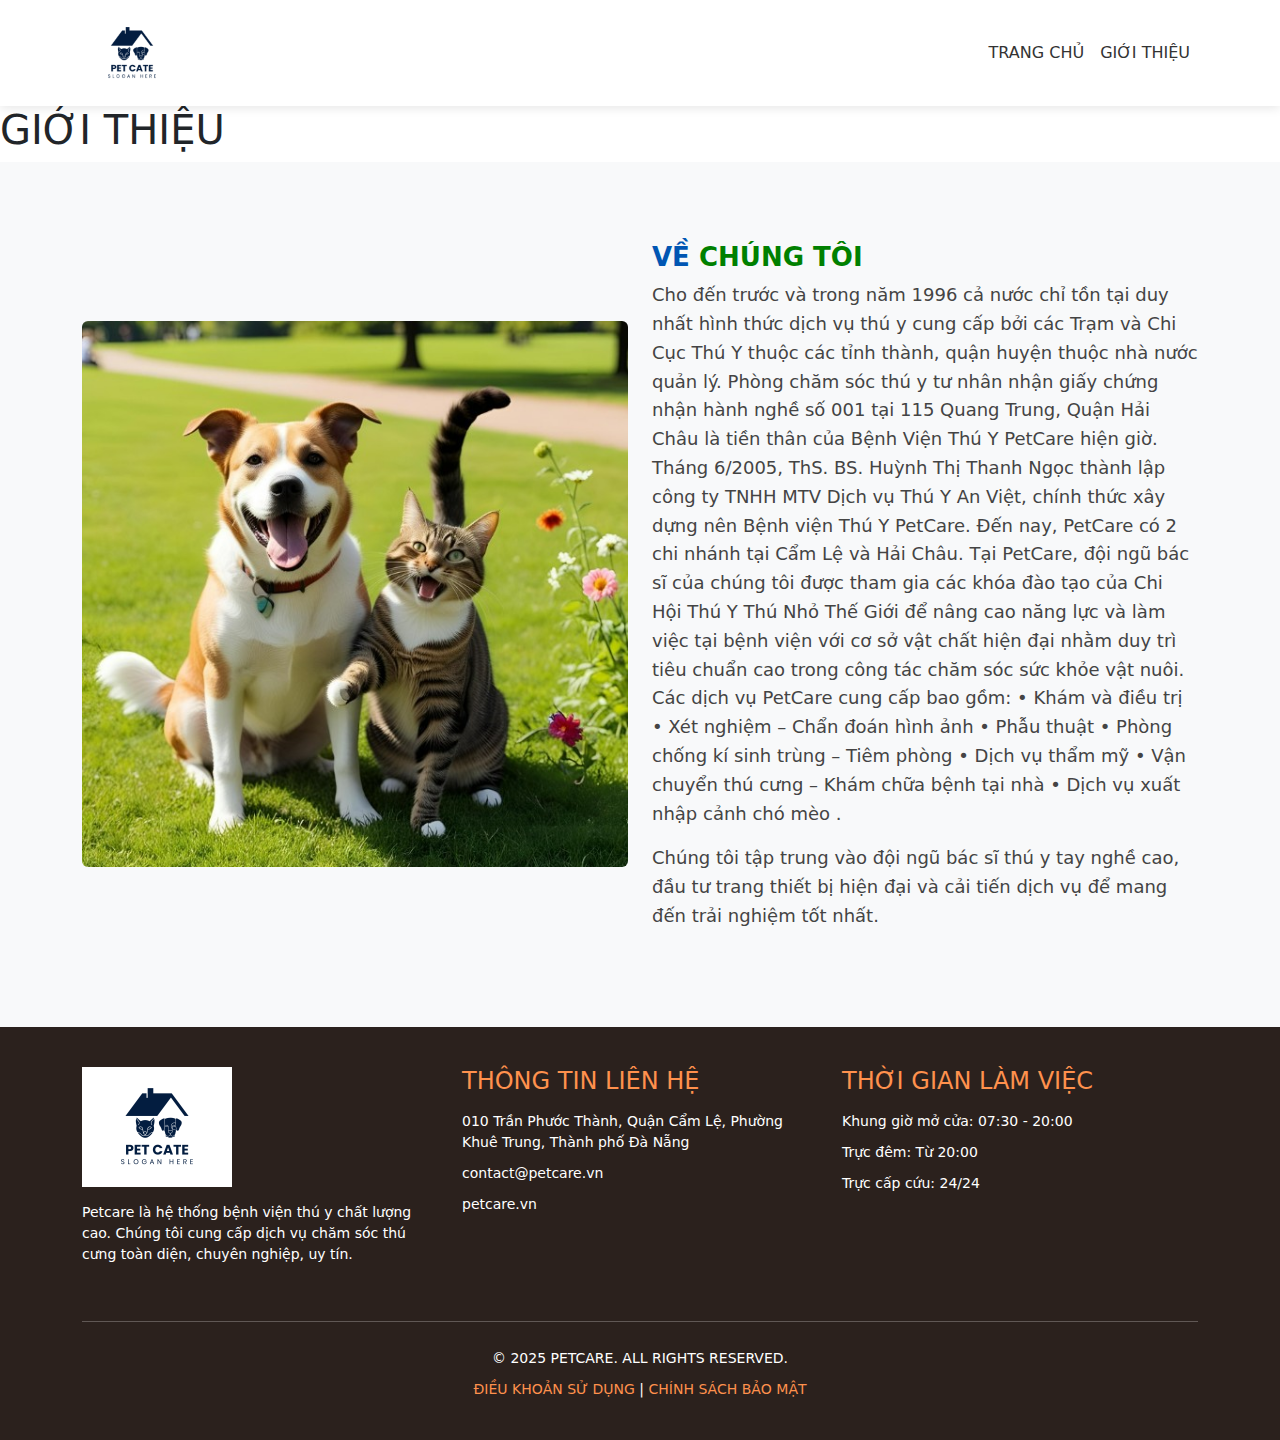
<file: about.html>
<!DOCTYPE html>
<html lang="vi">
<head>
    <meta charset="UTF-8">
    <meta name="viewport" content="width=device-width, initial-scale=1.0">
    <title>Giới Thiệu - TropicPet</title>
    <link rel="stylesheet" href="styles.css">
    <link rel="stylesheet" href="https://cdn.jsdelivr.net/npm/bootstrap@5.3.0/dist/css/bootstrap.min.css">
</head>
<body>

    <!-- Thanh điều hướng -->
    <nav class="navbar navbar-expand-lg main-nav">
        <div class="container">
            <a class="navbar-brand" href="index.html">
                <img src="img/logo.jpg" alt="TropicPet" class="logo">
            </a>
            <button class="navbar-toggler" type="button" data-bs-toggle="collapse" data-bs-target="#navbarNav">
                <span class="navbar-toggler-icon"></span>
            </button>
            <div class="collapse navbar-collapse" id="navbarNav">
                <ul class="navbar-nav ms-auto">
                    <li class="nav-item"><a class="nav-link" href="index.html">TRANG CHỦ</a></li>
                    <li class="nav-item"><a class="nav-link active" href="about.html">GIỚI THIỆU</a></li>
                    
                    
                </ul>
            </div>
        </div>
    </nav>

    <!-- Banner -->
    <header class="about-banner">
        <h1>GIỚI THIỆU</h1>
    </header>

    <!-- GIỚI THIỆU -->
    <section class="about-section">
        <div class="container">
            <div class="row align-items-center">
                <!-- Hình ảnh -->
                <div class="col-lg-6">
                    <img src="img/gt1.jpg" alt="Giới thiệu Petcare" class="img-fluid rounded">
                </div>
                <!-- Nội dung văn bản -->
                <div class="col-lg-6">
                    <h2 class="about-title">VỀ <span class="highlight">CHÚNG TÔI</span></h2>
                    <p class="about-text">
                        Cho đến trước và trong năm 1996 cả nước chỉ tồn tại duy nhất hình thức dịch vụ thú y cung cấp bởi các Trạm và Chi Cục Thú Y thuộc các tỉnh thành, quận huyện thuộc nhà nước quản lý. Phòng chăm sóc thú y tư nhân nhận giấy chứng nhận hành nghề số 001 tại 115 Quang Trung, Quận Hải Châu là tiền thân của Bệnh Viện Thú Y PetCare hiện giờ.

                        Tháng 6/2005, ThS. BS. Huỳnh Thị Thanh Ngọc thành lập công ty TNHH MTV Dịch vụ Thú Y An Việt, chính thức xây dựng nên Bệnh viện Thú Y PetCare. Đến nay, PetCare có 2 chi nhánh tại Cẩm Lệ và Hải Châu.
                        
                        Tại PetCare, đội ngũ bác sĩ của chúng tôi được tham gia các khóa đào tạo của Chi Hội Thú Y Thú Nhỏ Thế Giới để nâng cao năng lực và làm việc tại bệnh viện với cơ sở vật chất hiện đại nhằm duy trì tiêu chuẩn cao trong công tác chăm sóc sức khỏe vật nuôi.
                        Các dịch vụ PetCare cung cấp bao gồm:

                        
•    Khám và điều trị
•    Xét nghiệm – Chẩn đoán hình ảnh
•    Phẫu thuật
•    Phòng chống kí sinh trùng – Tiêm phòng
•    Dịch vụ thẩm mỹ
•    Vận chuyển thú cưng – Khám chữa bệnh tại nhà
•    Dịch vụ xuất nhập cảnh chó mèo <strong></strong>.
                    </p>
                    <p class="about-text">
                        Chúng tôi tập trung vào đội ngũ bác sĩ thú y tay nghề cao, đầu tư trang thiết bị hiện đại và cải tiến dịch vụ để mang đến trải nghiệm tốt nhất.
                    </p>
                </div>
            </div>
        </div>
    </section>

    <!-- Footer -->
<footer class="footer">
    <div class="container">
        <div class="row">
            <!-- Logo & Giới thiệu -->
            <div class="col-md-4">
                <img src="img/logo.jpg" alt="Petcare Logo" class="footer-logo">
                <p>Petcare là hệ thống bệnh viện thú y chất lượng cao. Chúng tôi cung cấp dịch vụ chăm sóc thú cưng toàn diện, chuyên nghiệp, uy tín.</p>
                <div class="social-icons">
                    <a href="#"><i class="fab fa-facebook"></i></a>
                    <a href="#"><i class="fab fa-instagram"></i></a>
                    <a href="#"><i class="fab fa-tiktok"></i></a>
                    <a href="#"><i class="fab fa-youtube"></i></a>
                </div>
            </div>

            <!-- Thông tin liên hệ -->
            <div class="col-md-4">
                <h4>THÔNG TIN LIÊN HỆ</h4>
                <p><i class="fas fa-map-marker-alt"></i> 010 Trần Phước Thành, Quận Cẩm Lệ, Phường Khuê Trung, Thành phố Đà Nẵng</p>
                <p><i class="fas fa-envelope"></i> contact@petcare.vn</p>
                <p><i class="fas fa-globe"></i> petcare.vn</p>
            </div>

            <!-- Thời gian làm việc -->
            <div class="col-md-4">
                <h4>THỜI GIAN LÀM VIỆC</h4>
                <p><i class="fas fa-clock"></i> Khung giờ mở cửa: 07:30 - 20:00</p>
                <p><i class="fas fa-moon"></i> Trực đêm: Từ 20:00</p>
                <p><i class="fas fa-ambulance"></i> Trực cấp cứu: 24/24</p>
            </div>
        </div>

        <hr>
        
        <div class="footer-bottom text-center">
            <p>© 2025 PETCARE. ALL RIGHTS RESERVED.</p>
            <a href="#">ĐIỀU KHOẢN SỬ DỤNG</a> | <a href="#">CHÍNH SÁCH BẢO MẬT</a>
        </div>
    </div>
</footer>

</body>
</html>
</file>
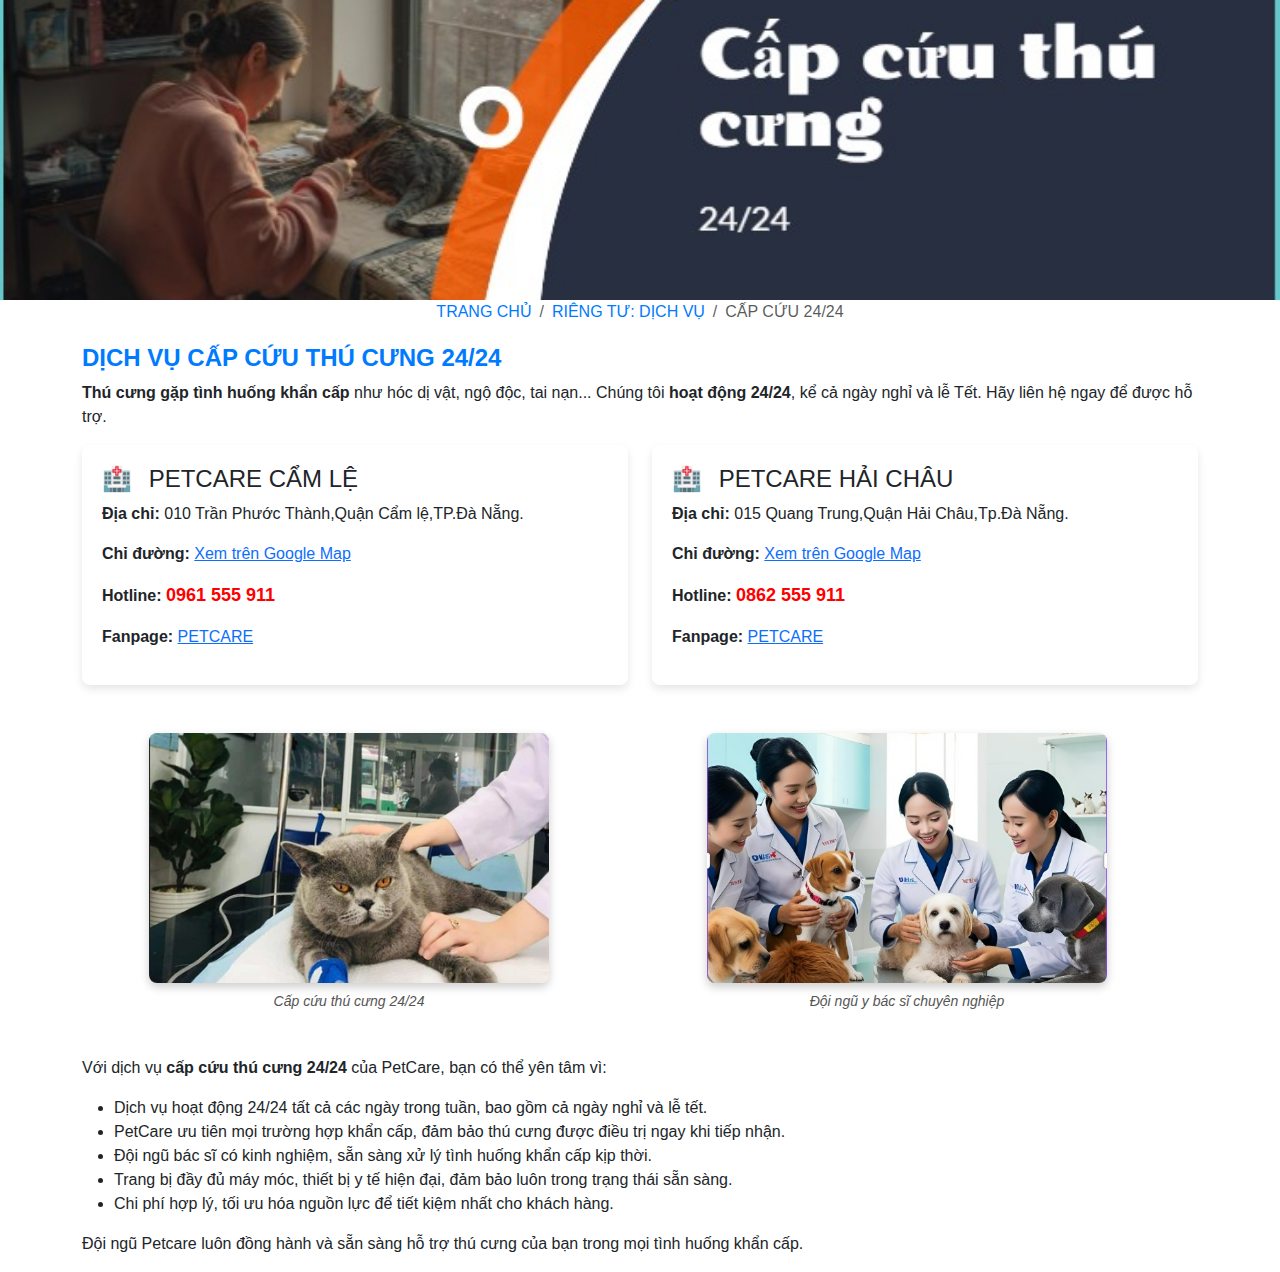
<file: capcuu.html>
<!DOCTYPE html>
<html lang="vi">
<head>
    <meta charset="UTF-8">
    <meta name="viewport" content="width=device-width, initial-scale=1.0">
    <title>Dịch Vụ Cấp Cứu Thú Cưng 24/24</title>
    <link href="https://cdn.jsdelivr.net/npm/bootstrap@5.3.0/dist/css/bootstrap.min.css" rel="stylesheet">
    <style>
        body {
            font-family: Arial, sans-serif;
        }
        .banner {
            position: relative;
            background: url('img/banner/banner3.jpg') no-repeat center center/cover; position: relative; height: 300px;
            background-size: cover;
            color: white;
            text-align: center;
            padding: 50px 0;
            font-size: 28px;
            font-weight: bold;        
            image-rendering: crisp-edges; 
        }
        .breadcrumb {
            background: none;
            text-align: center;
            justify-content: center;
        }
        .breadcrumb a {
            text-decoration: none;
            color: #007bff;
        }
        .section-title {
            color: #007bff;
            font-size: 24px;
            font-weight: bold;
            margin-top: 20px;
        }
        .info-box {
            background: white;
            padding: 20px;
            border-radius: 8px;
            box-shadow: 0px 4px 8px rgba(0, 0, 0, 0.1);
        }
        .icon {
            font-size: 24px;
            color: green;
            margin-right: 10px;
        }
        .hotline {
            color: red;
            font-size: 18px;
            font-weight: bold;
        }
        .image-box {
    text-align: center;
    margin-bottom: 20px;
}

.image-box {
    text-align: center;
    margin-bottom: 20px;
}

.image-box img {
    width: 80%; /* Thu nhỏ ảnh xuống còn 80% chiều rộng khung cha */
    max-width: 400px; /* Đảm bảo ảnh không vượt quá 400px */
    height: 250px; /* Giữ chiều cao cố định để hai ảnh bằng nhau */
    object-fit: cover; /* Cắt ảnh để không bị méo */
    border-radius: 8px; /* Bo góc ảnh */
    box-shadow: 0px 4px 10px rgba(0, 0, 0, 0.2); /* Hiệu ứng bóng */
    transition: transform 0.3s ease-in-out; /* Hiệu ứng phóng to khi hover */
}

.image-box img:hover {
    transform: scale(1.05); /* Khi di chuột vào ảnh sẽ phóng to nhẹ */
}

.image-caption {
    text-align: center;
    font-style: italic;
    margin-top: 8px;
    color: #555;
    font-size: 14px;
}

    </style>
</head>
<body>
    <!-- Banner -->
    <div class="banner">      
    </div>
    <!-- Breadcrumb -->
    <div class="container">
        <nav aria-label="breadcrumb">
            <ol class="breadcrumb">
                <li class="breadcrumb-item"><a href="index.html">TRANG CHỦ</a></li>
                <li class="breadcrumb-item"><a href="#">RIÊNG TƯ: DỊCH VỤ</a></li>
                <li class="breadcrumb-item active" aria-current="page">CẤP CỨU 24/24</li>
            </ol>
        </nav>
    </div>

    <!-- Nội dung chính -->
    <div class="container">
        <h2 class="section-title">DỊCH VỤ CẤP CỨU THÚ CƯNG 24/24</h2>
        <p><strong>Thú cưng gặp tình huống khẩn cấp</strong> như hóc dị vật, ngộ độc, tai nạn... Chúng tôi <strong>hoạt động 24/24</strong>, kể cả ngày nghỉ và lễ Tết. Hãy liên hệ ngay để được hỗ trợ.</p>

        <div class="row">
            <div class="col-md-6">
                <div class="info-box">
                    <h4><span class="icon">🏥</span> PETCARE CẨM LỆ</h4>
                    <p><strong>Địa chỉ:</strong> 010 Trần Phước Thành,Quận Cẩm lệ,TP.Đà Nẵng.</p>
                    <p><strong>Chỉ đường:</strong> <a href="#">Xem trên Google Map</a></p>
                    <p><strong>Hotline:</strong> <span class="hotline">0961 555 911</span></p>
                    <p><strong>Fanpage:</strong> <a href="#">PETCARE</a></p>
                </div>
            </div>

            <div class="col-md-6">
                <div class="info-box">
                    <h4><span class="icon">🏥</span> PETCARE HẢI CHÂU</h4>
                    <p><strong>Địa chỉ:</strong> 015 Quang Trung,Quận Hải Châu,Tp.Đà Nẵng.</p>
                    <p><strong>Chỉ đường:</strong> <a href="#">Xem trên Google Map</a></p>
                    <p><strong>Hotline:</strong> <span class="hotline">0862 555 911</span></p>
                    <p><strong>Fanpage:</strong> <a href="#">PETCARE</a></p>
                </div>
            </div>
        
          <!-- Thêm phần hình ảnh & mô tả -->
        <div class="row mt-5">
            <div class="col-md-6">
                <div class="image-box">
                    <img src="img/capcuu4.jpg" alt="Cấp cứu thú cưng">
                    <p class="image-caption">Cấp cứu thú cưng 24/24</p>
                </div>
            </div>
            <div class="col-md-6">
                <div class="image-box">
                    <img src="img/capcuu2.jpg" alt="Đội ngũ bác sĩ chuyên nghiệp">
                    <p class="image-caption">Đội ngũ y bác sĩ chuyên nghiệp</p>
                </div>
            </div>
        </div>

        <!-- Danh sách tính năng -->
        <div class="mt-4">
            <p>Với dịch vụ <strong>cấp cứu thú cưng 24/24</strong> của PetCare, bạn có thể yên tâm vì:</p>
            <ul class="feature-list">
                <li>Dịch vụ hoạt động 24/24 tất cả các ngày trong tuần, bao gồm cả ngày nghỉ và lễ tết.</li>
                <li>PetCare ưu tiên mọi trường hợp khẩn cấp, đảm bảo thú cưng được điều trị ngay khi tiếp nhận.</li>
                <li>Đội ngũ bác sĩ có kinh nghiệm, sẵn sàng xử lý tình huống khẩn cấp kịp thời.</li>
                <li>Trang bị đầy đủ máy móc, thiết bị y tế hiện đại, đảm bảo luôn trong trạng thái sẵn sàng.</li>
                <li>Chi phí hợp lý, tối ưu hóa nguồn lực để tiết kiệm nhất cho khách hàng.</li>
            </ul>
            <p>Đội ngũ Petcare luôn đồng hành và sẵn sàng hỗ trợ thú cưng của bạn trong mọi tình huống khẩn cấp.</p>
        </div>

    </div>   
        </div>
    </div>

</body>
</html>
</file>
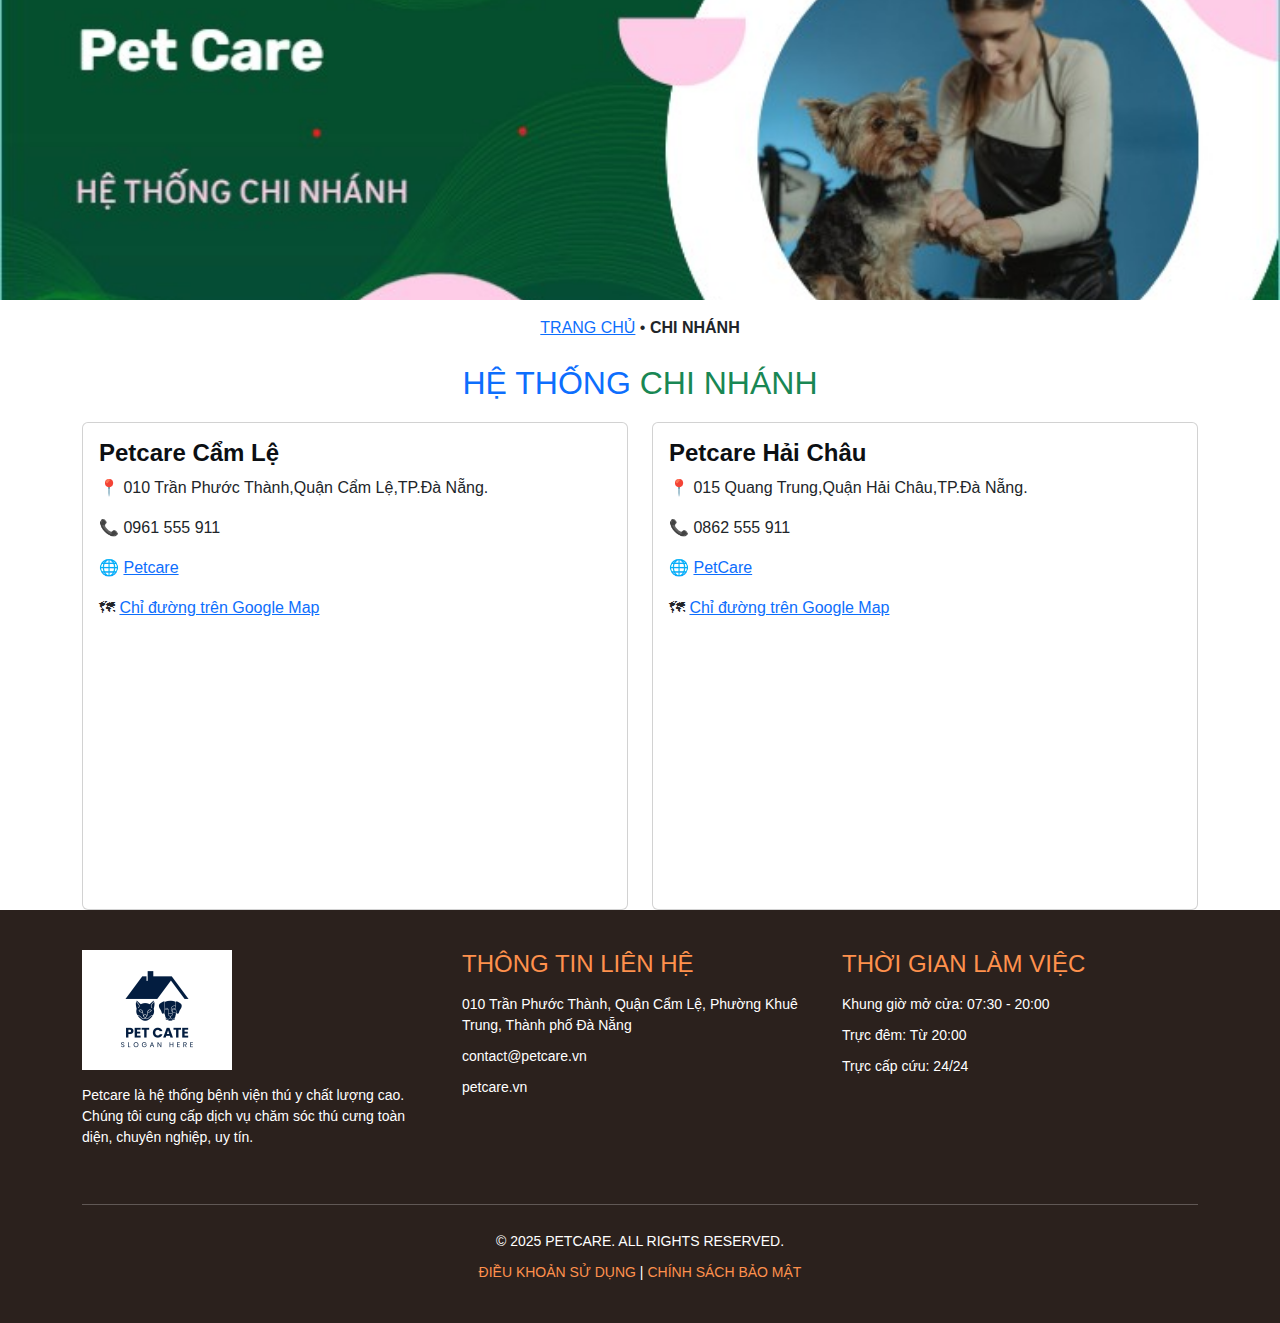
<file: ChiNhanh.html>
<!DOCTYPE html>
<html lang="vi">
<head>
    <meta charset="UTF-8">
    <meta name="viewport" content="width=device-width, initial-scale=1.0">
    <title>Chi Nhánh - Hệ Thống Thú Y</title>
    <link rel="stylesheet" href="https://cdn.jsdelivr.net/npm/bootstrap@5.3.0/dist/css/bootstrap.min.css">
    <link rel="stylesheet" href="styles.css"> 
    <style>
        body {
            font-family: Arial, sans-serif;
        }
        .banner {
            background: url('img/banner/banner1.jpg') no-repeat center center/cover; position: relative; height: 300px;;
            color: white;
            text-align: center;
            padding: 50px 0;
            font-size: 30px;
            font-weight: bold;
            image-rendering: crisp-edges; 
        }
        .branch-title {
            font-size: 24px;
            font-weight: bold;
            color: #0c0f13;
        }
        .branch-container {
            margin-top: 20px;
        }
        .map-container {
            width: 100%;
            height: 250px;
        }
    </style>
</head>
<body>

    <!-- Banner -->
    <div class="banner">
    </div>

    <div class="container text-center mt-3">
        <a href="index.html">TRANG CHỦ</a> • <strong>CHI NHÁNH</strong>
    </div>

    <!-- Hệ thống chi nhánh -->
    <div class="container mt-4">
        <h2 class="text-primary text-center">HỆ THỐNG <span class="text-success">CHI NHÁNH</span></h2>

        <div class="row branch-container">
            <div class="col-md-6">
                <div class="card">
                    <div class="card-body">
                        <h3 class="branch-title"> Petcare Cẩm Lệ</h3>
                        <p>📍 010 Trần Phước Thành,Quận Cẩm Lệ,TP.Đà Nẵng.</p>
                        <p>📞 0961 555 911</p>
                        <p>🌐 <a href="index.html">Petcare </a></p>
                        <p>🗺 <a href="https://www.google.com/maps/search/?api=1&query=10+Trần+Phước+Thành,+Khuê+Trung,+Cẩm+Lệ,+Đà+Nẵng" target="_blank">Chỉ đường trên Google Map</a></p>
                        <iframe class="map-container" 
    src="https://maps.google.com/maps?q=10%20Trần%20Phước%20Thành,%20Khuê%20Trung,%20Cẩm%20Lệ,%20Đà%20Nẵng&output=embed" 
    allowfullscreen>
</iframe>

                    </div>
                </div>
            </div>

            <div class="col-md-6">
                <div class="card">
                    <div class="card-body">
                        <h3 class="branch-title"> Petcare Hải Châu</h3>
                        <p>📍 015 Quang Trung,Quận Hải Châu,TP.Đà Nẵng.</p>
                        <p>📞 0862 555 911</p>
                        <p>🌐 <a href="index.html">PetCare</a></p>
                        <p>🗺 <a href="https://www.google.com/maps/search/?api=1&query=015+Quang+Trung,+Hải+Châu,+Đà+Nẵng" target="_blank">Chỉ đường trên Google Map</a></p>

<iframe class="map-container" 
    src="https://www.google.com/maps/embed?pb=!1m18!1m12!1m3!1d3834.024280389101!2d108.21434161477497!3d16.07500108887526!2m3!1f0!2f0!3f0!3m2!1i1024!2i768!4f13.1!3m3!1m2!1s0x314219b15e6b0aab%3A0x6fb959d97afc91a8!2zMDE1IFF1YW5nIFRydW5nLCBI4bqjaSBDaGF1LCBUUC4gxJDDoCBO4bq1bmc!5e0!3m2!1sen!2s!4v1709012345678" 
    allowfullscreen>
</iframe>

                    </div>
                </div>
            </div>
        </div>

    </div>
    <footer class="footer">
        <div class="container">
            <div class="row">
        <!-- Logo & Giới thiệu -->
                <div class="col-md-4">
                    <img src="img/logo.jpg" alt="Petcare Logo" class="footer-logo">
                    <p>Petcare là hệ thống bệnh viện thú y chất lượng cao. Chúng tôi cung cấp dịch vụ chăm sóc thú cưng toàn diện, chuyên nghiệp, uy tín.</p>
                    <div class="social-icons">
                        <a href="#"><i class="fab fa-facebook"></i></a>
                        <a href="#"><i class="fab fa-instagram"></i></a>
                        <a href="#"><i class="fab fa-tiktok"></i></a>
                        <a href="#"><i class="fab fa-youtube"></i></a>
                    </div>
                </div>
    
        <!-- Thông tin liên hệ -->
                <div class="col-md-4">
                    <h4>THÔNG TIN LIÊN HỆ</h4>
                    <p><i class="fas fa-map-marker-alt"></i> 010 Trần Phước Thành, Quận Cẩm Lệ, Phường Khuê Trung, Thành phố Đà Nẵng</p>
                    <p><i class="fas fa-envelope"></i> contact@petcare.vn</p>
                    <p><i class="fas fa-globe"></i> petcare.vn</p>
                </div>
    
        <!-- Thời gian làm việc -->
                <div class="col-md-4">
                    <h4>THỜI GIAN LÀM VIỆC</h4>
                    <p><i class="fas fa-clock"></i> Khung giờ mở cửa: 07:30 - 20:00</p>
                    <p><i class="fas fa-moon"></i> Trực đêm: Từ 20:00</p>
                    <p><i class="fas fa-ambulance"></i> Trực cấp cứu: 24/24</p>
                </div>
            </div>
    
            <hr>
            
            <div class="footer-bottom text-center">
                <p>© 2025 PETCARE. ALL RIGHTS RESERVED.</p>
                <a href="#">ĐIỀU KHOẢN SỬ DỤNG</a> | <a href="#">CHÍNH SÁCH BẢO MẬT</a>
            </div>
        </div>
    </footer>
    
</body>
</html>
</file>
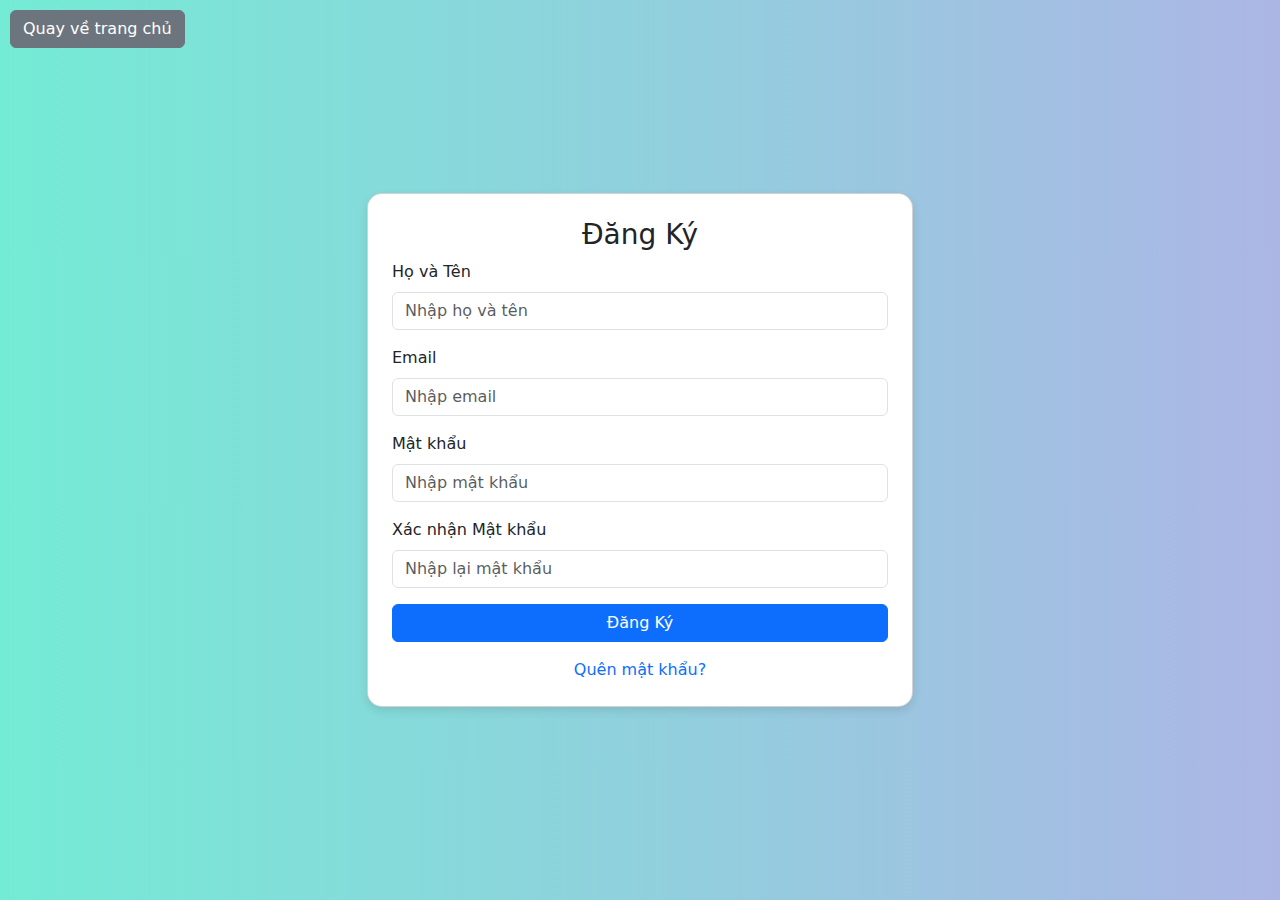
<file: DangKy.html>
<!DOCTYPE html>
<html lang="vi">
<head>
    <meta charset="UTF-8">
    <meta name="viewport" content="width=device-width, initial-scale=1.0">
    <title>Form Đăng Ký</title>
    <link href="https://cdn.jsdelivr.net/npm/bootstrap@5.3.0/dist/css/bootstrap.min.css" rel="stylesheet">
    <style>
        body {
            background: linear-gradient(to right, #74ebd5, #acb6e5);
            display: flex;
            justify-content: center;
            align-items: center;
            height: 100vh;
        }
        .card {
            border-radius: 15px;
            box-shadow: 0px 4px 10px rgba(0, 0, 0, 0.1);
            position: relative;
        }
        .back-home {
            position: absolute;
            top: 10px;
            left: 10px;
        }
    </style>
     <a href="index.html" class="btn btn-secondary back-home">Quay về trang chủ</a>
</head>
<body>
    <div class="container">
        <div class="row justify-content-center">
            <div class="col-md-6">
                <div class="card p-4">                  
                    <h3 class="text-center">Đăng Ký</h3>
                    <form onsubmit="return redirectToLogin()">
                        <div class="mb-3">
                            <label class="form-label">Họ và Tên</label>
                            <input type="text" class="form-control" placeholder="Nhập họ và tên">
                        </div>
                        <div class="mb-3">
                            <label class="form-label">Email</label>
                            <input type="email" class="form-control" placeholder="Nhập email">
                        </div>
                        <div class="mb-3">
                            <label class="form-label">Mật khẩu</label>
                            <input type="password" class="form-control" placeholder="Nhập mật khẩu">
                        </div>
                        <div class="mb-3">
                            <label class="form-label">Xác nhận Mật khẩu</label>
                            <input type="password" class="form-control" placeholder="Nhập lại mật khẩu">
                        </div>
                        <button type="submit" class="btn btn-primary w-100">Đăng Ký</button>
                        <div class="text-center mt-3">
                            <a href="#" class="text-decoration-none" onclick="forgotPassword()">Quên mật khẩu?</a>
                        </div>                       
                    </form>
                </div>
            </div>
        </div>
    </div>
    <script>
        function redirectToLogin() {
            alert("Đăng ký thành công! Chuyển hướng đến trang đăng nhập.");
            window.location.href = "DangNhap.html";
            return false;
        }

        function forgotPassword() {
            let email = prompt("Nhập email của bạn để đặt lại mật khẩu:");
            if (email) {
                alert("Hướng dẫn đặt lại mật khẩu đã được gửi đến " + email);
            }
        }
    </script>
</body>
</html>
</file>
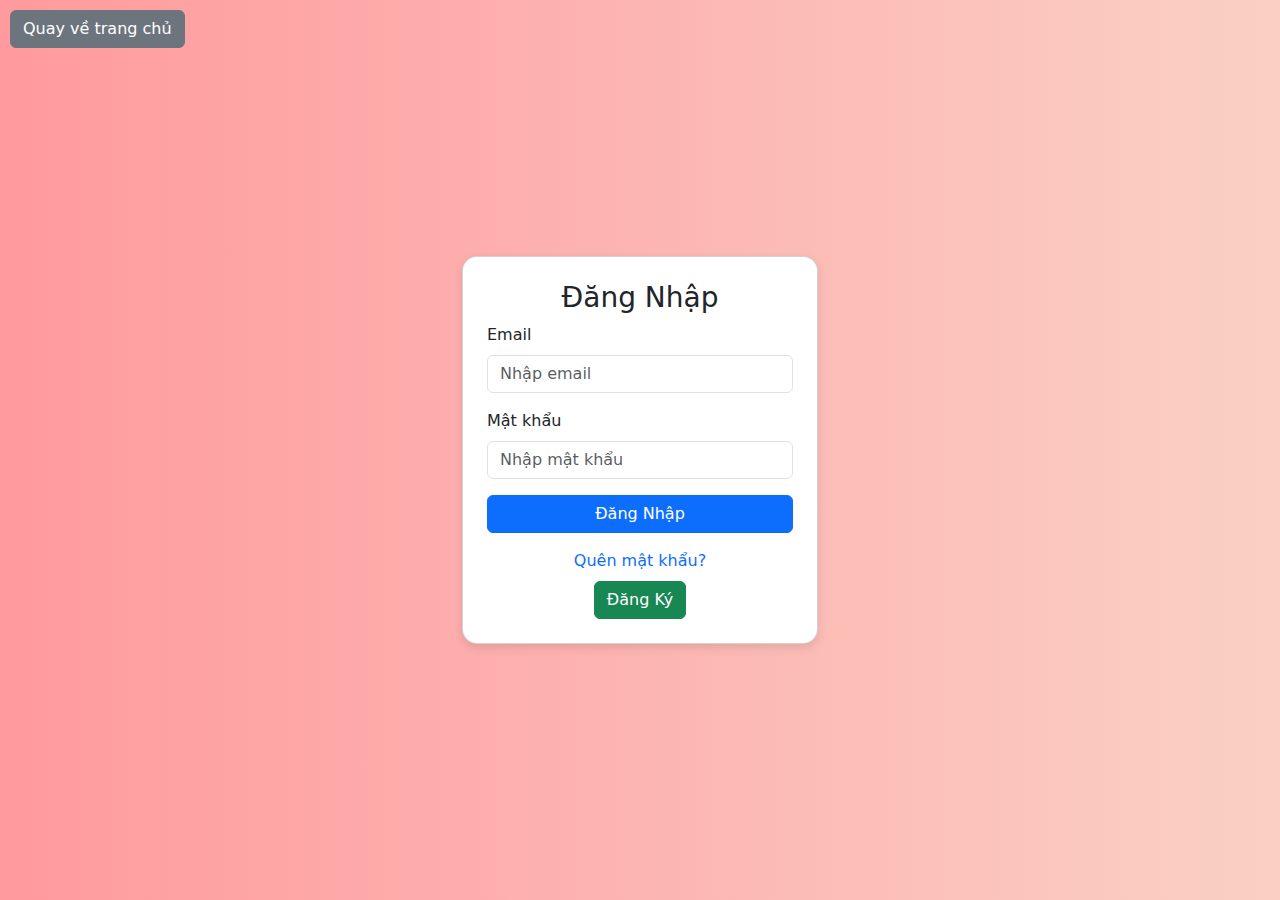
<file: DangNhap.html>
<!DOCTYPE html>
<html lang="vi">
<head>
    <meta charset="UTF-8">
    <meta name="viewport" content="width=device-width, initial-scale=1.0">
    <title>Form Đăng Nhập</title>
    <link href="https://cdn.jsdelivr.net/npm/bootstrap@5.3.0/dist/css/bootstrap.min.css" rel="stylesheet">
    <style>
        body {
            background: linear-gradient(to right, #ff9a9e, #fad0c4);
            display: flex;
            justify-content: center;
            align-items: center;
            height: 100vh;
        }
        .card {
            border-radius: 15px;
            box-shadow: 0px 4px 10px rgba(0, 0, 0, 0.1);
            position: relative;
        }
        .back-home {
            position: absolute;
            top: 10px;
            left: 10px;
        }
    </style>
     <a href="index.html" class="btn btn-secondary back-home">Quay về trang chủ</a>
</head>
<body>
    <div class="container">
        <div class="row justify-content-center">
            <div class="col-md-4">
                <div class="card p-4">
                    <h3 class="text-center">Đăng Nhập</h3>
                    <form onsubmit="return loginUser()">
                        <div class="mb-3">
                            <label class="form-label">Email</label>
                            <input type="email" class="form-control" placeholder="Nhập email" required>
                        </div>
                        <div class="mb-3">
                            <label class="form-label">Mật khẩu</label>
                            <input type="password" class="form-control" placeholder="Nhập mật khẩu" required>
                        </div>
                        <button type="submit" class="btn btn-primary w-100">Đăng Nhập</button>
                        <div class="text-center mt-3">
                            <a href="#" class="text-decoration-none" onclick="forgotPassword()">Quên mật khẩu?</a>
                        </div>
                        <div class="text-center mt-2">
                            <a href="DangKy.html" class="btn btn-success">Đăng Ký</a>
                        </div>
                    </form>
                </div>
            </div>
        </div>
    </div>
    <script>
        function loginUser() {
        let email = document.getElementById("email").value;
        let password = document.getElementById("password").value;

        if (email && password) {
            localStorage.setItem("userEmail", email);
            alert("Đăng nhập thành công!");
            window.location.href = "TaiKhoanCaNHan.html";
        } else {
            alert("Vui lòng nhập đầy đủ thông tin.");
        }
        return false;
    }
        function forgotPassword() {
            let email = prompt("Nhập email của bạn để đặt lại mật khẩu:");
            if (email) {
                alert("Hướng dẫn đặt lại mật khẩu đã được gửi đến " + email);
            }
        }
    </script>
</body>
</html>
</file>
<file: styles.css>
/* Reset mặc định */
body {
    font-family: Arial, sans-serif;
    margin: 0;
    padding: 0;
}

/* Top Bar */
.top-bar {
    background-color: #ff6600;
    color: white;
    padding: 10px 0;
}

.top-bar a {
    color: white;
    text-decoration: none;
    font-weight: bold;
}

.top-bar a:hover {
    text-decoration: underline;
}
.dropdown-submenu {
    position: relative;
}

.dropdown-submenu .dropdown-menu {
    display: none;
    position: absolute;
    left: 100%;
    top: 0;
    margin-top: -5px;
    min-width: 250px;
}

.dropdown-submenu:hover .dropdown-menu {
    display: block;
}

.dropdown-item {
    padding: 10px;
}

.dropdown-item:hover {
    background-color: #f8f9fa;
    color: #198754;
}

/* Navbar */
.main-nav {
    background-color: #fff;
    box-shadow: 0 2px 10px rgba(0, 0, 0, 0.1);
}

.navbar-brand .logo {
    width: 100px;
}

.nav-link {
    font-weight: bold;
    color: #333 !important;
}

.nav-link:hover {
    color: #ff6600 !important;
}

.btn-appointment {
    background-color: #ff6600;
    color: white;
    font-weight: bold;
    padding: 8px 15px;
    border-radius: 5px;
    text-decoration: none;
}

.btn-appointment:hover {
    background-color: #ff6600;
}

/* Dropdown menu */
.dropdown-menu {
    background: linear-gradient(to bottom, #0066a2, #009688);
    border: none;
    border-radius: 5px;
}

.dropdown-item {
    color: white;
    font-weight: bold;
}

.dropdown-item:hover {
    background: rgba(255, 255, 255, 0.2);
}

/* Hero Section */
.hero {
    background: url('hero-bg.jpg') center/cover no-repeat;
    height: 60vh;
    display: flex;
    align-items: center;
    justify-content: center;
    text-align: center;
    color: white;
    position: relative;
    image-rendering: crisp-edges; 
}

.hero-overlay {
    background: rgba(0, 0, 0, 0.6);
    position: absolute;
    width: 100%;
    height: 100%;
}

.hero-content {
    position: relative;
    z-index: 2;
}

.hero h1 {
    font-size: 48px;
    font-weight: bold;
}
/*Dich vu */
.service-card {
    height: 100%;
    display: flex;
    flex-direction: column;
}

.service-card .card-body {
    flex-grow: 1;
    display: flex;
    flex-direction: column;
}

.service-card .card-text {
    flex-grow: 1;
}


.tagline {
    font-size: 20px;
    margin-bottom: 20px;
}

.btn-about, .btn-branch {
    display: inline-block;
    padding: 10px 20px;
    margin: 10px;
    border-radius: 5px;
    font-weight: bold;
    text-decoration: none;
}

.btn-about {
    background-color: #ff6600;
    color: white;
}

.btn-about:hover {
    background-color: #cc5500;
}

.btn-branch {
    background-color: white;
    color: #ff6600;
    border: 2px solid #ff6600;
}

.btn-branch:hover {
    background-color: #ff6600;
    color: white;
}
.btn-branch:in-range{
    background-color: #008000;
    color: yellow;
}
.footer {
    background-color: #2b211d;
    color: #fff;
    padding: 40px 0;
}

.footer-logo {
    width: 150px;
    margin-bottom: 15px;
}

.footer h4 {
    color: #ff914d;
    margin-bottom: 15px;
}

.footer p {
    font-size: 14px;
    margin-bottom: 10px;
}



.social-icons a {
    color: white;
    font-size: 20px;
    margin-right: 10px;
}

.footer-bottom {
    padding-top: 10px;
    font-size: 14px;
}

.footer-bottom a {
    color: #ff914d;
    text-decoration: none;
}

/* About*/
.about-banner p {
    font-size: 16px;
}

.about-banner a {
    color: rgb(20, 92, 225);
    text-decoration: none;
}

.about-section {
    padding: 80px 0;
    background-color: #f8f9fa;
}

.about-title {
    font-size: 26px;
    font-weight: bold;
    color: #0056b3;
}

.highlight {
    color: #008000;
}

.about-text {
    font-size: 18px;
    color: #444;
    line-height: 1.6;
}
/*tai sao nên chon */
.why-choose-us {
    background: #f9f9f9;
    padding: 50px 0;
}

.why-choose-us img {
    max-width: 100%;
    border-radius: 10px;
    box-shadow: 0px 4px 8px rgba(0, 0, 0, 0.2);
}

.why-choose-us .badge {
    font-size: 14px;
    padding: 5px 10px;
}
/*anh*/
.gallery img {
    width: 100%;
    height: auto;
    border-radius: 10px;
    margin-bottom: 20px;
    transition: transform 0.3s ease-in-out;
}

.gallery img:hover {
    transform: scale(1.05);
}

.gallery button {
    margin: 5px;
}
/*Doi ngu nhan vien*/
.team .card {
    border-radius: 10px;
    transition: transform 0.3s ease-in-out;
}

.team .card:hover {
    transform: translateY(-5px);
}

.team .card img {
    border-top-left-radius: 10px;
    border-top-right-radius: 10px;
    height: 300px;
    object-fit: cover;
}

.social-icons .btn {
    margin: 5px;
    border-radius: 50%;
    padding: 10px;
    font-size: 16px;
    transition: background 0.3s ease-in-out;
}

.social-icons .btn:hover {
    background: rgba(0, 0, 0, 0.1);
}
/*Khach hang noi gi*/ 
.testimonials {
    background-color: #f8f9fa;
    padding: 60px 0;
}

.testimonial-box {
    border-radius: 10px;
    background: #fff;
    transition: transform 0.3s ease-in-out;
}

.testimonial-box:hover {
    transform: translateY(-5px);
}

.testimonial-avatar {
    width: 60px;
    height: 60px;
    border-radius: 50%;
    object-fit: cover;
    margin-right: 15px;
}

.testimonial-text {
    font-style: italic;
    color: #555;
}

.rating {
    color: orange;
    font-size: 18px;
}
/*He thông chi nhanh*/
.branches .row {
    display: flex;
    justify-content: center; 
    flex-wrap: wrap; 
}

.branch-box {
    text-align: center; 
    max-width: 300px; 
    margin: 10px; 
}
</file>
